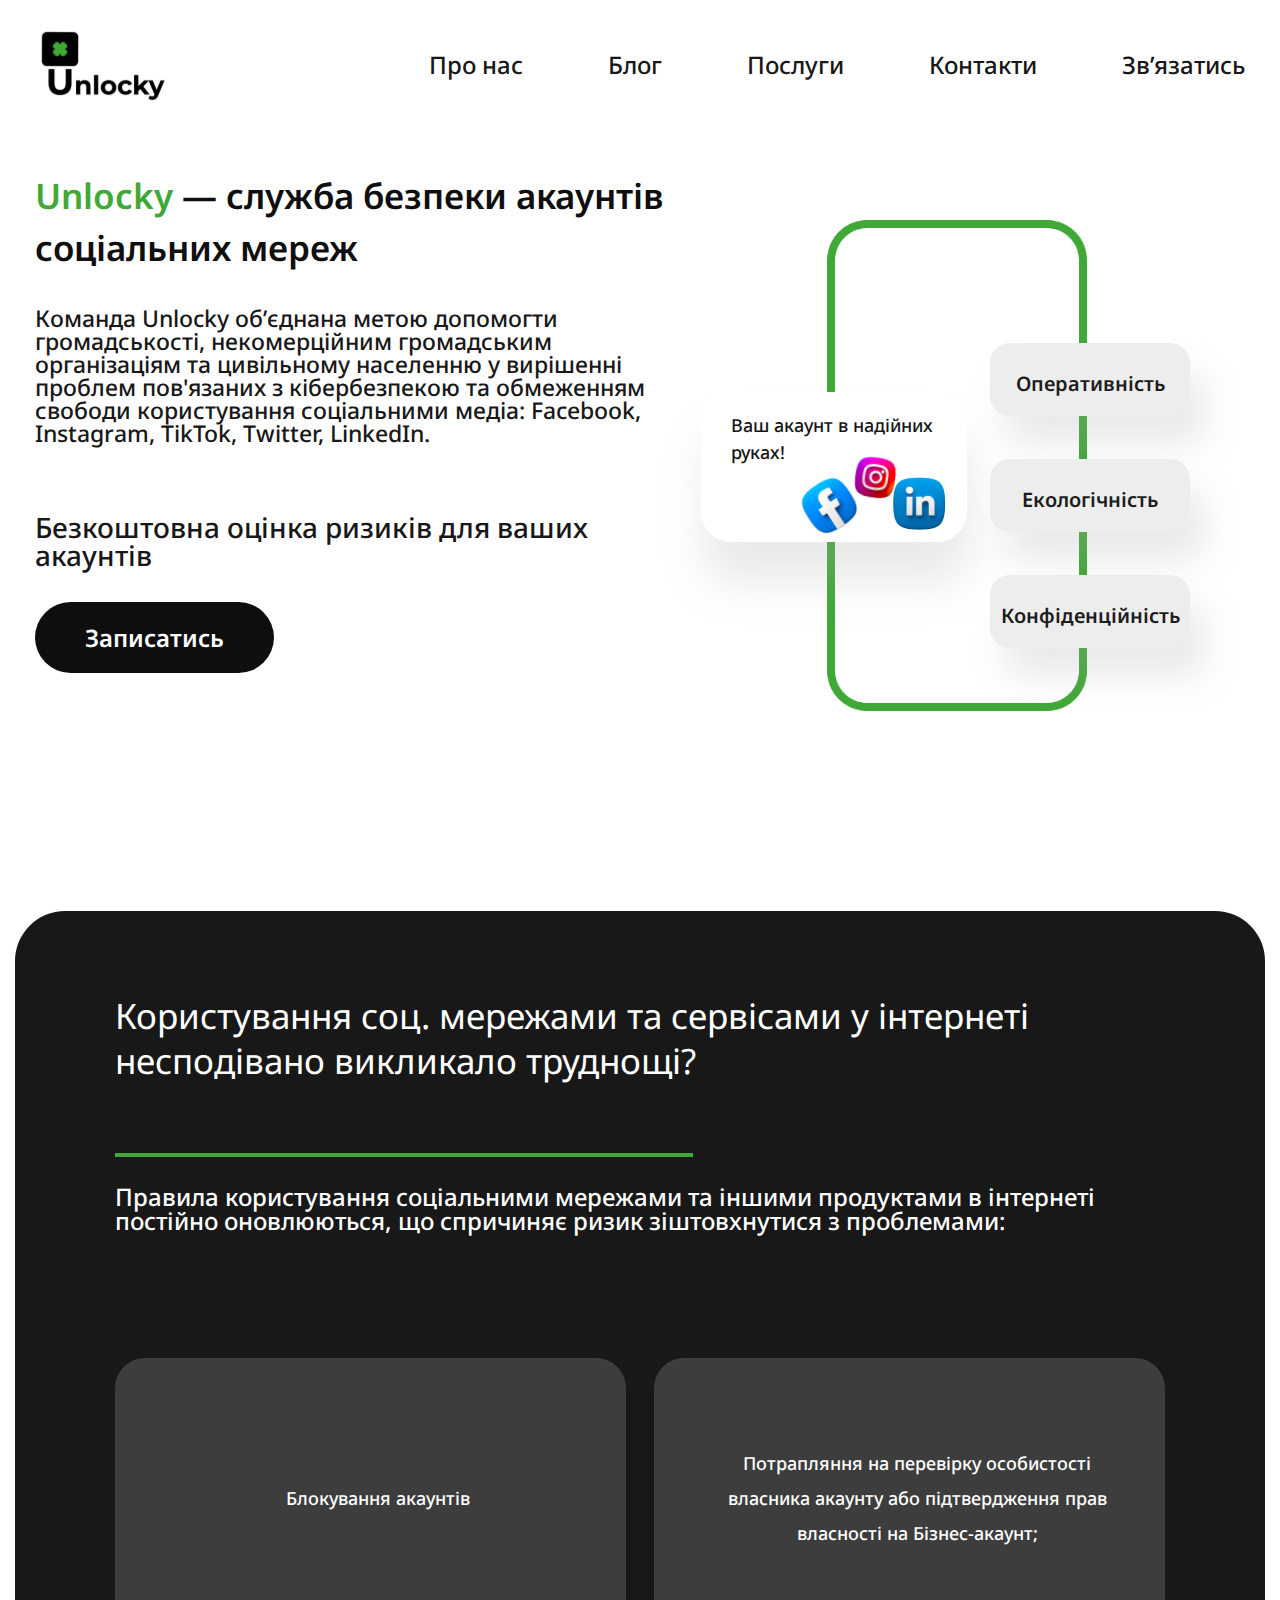
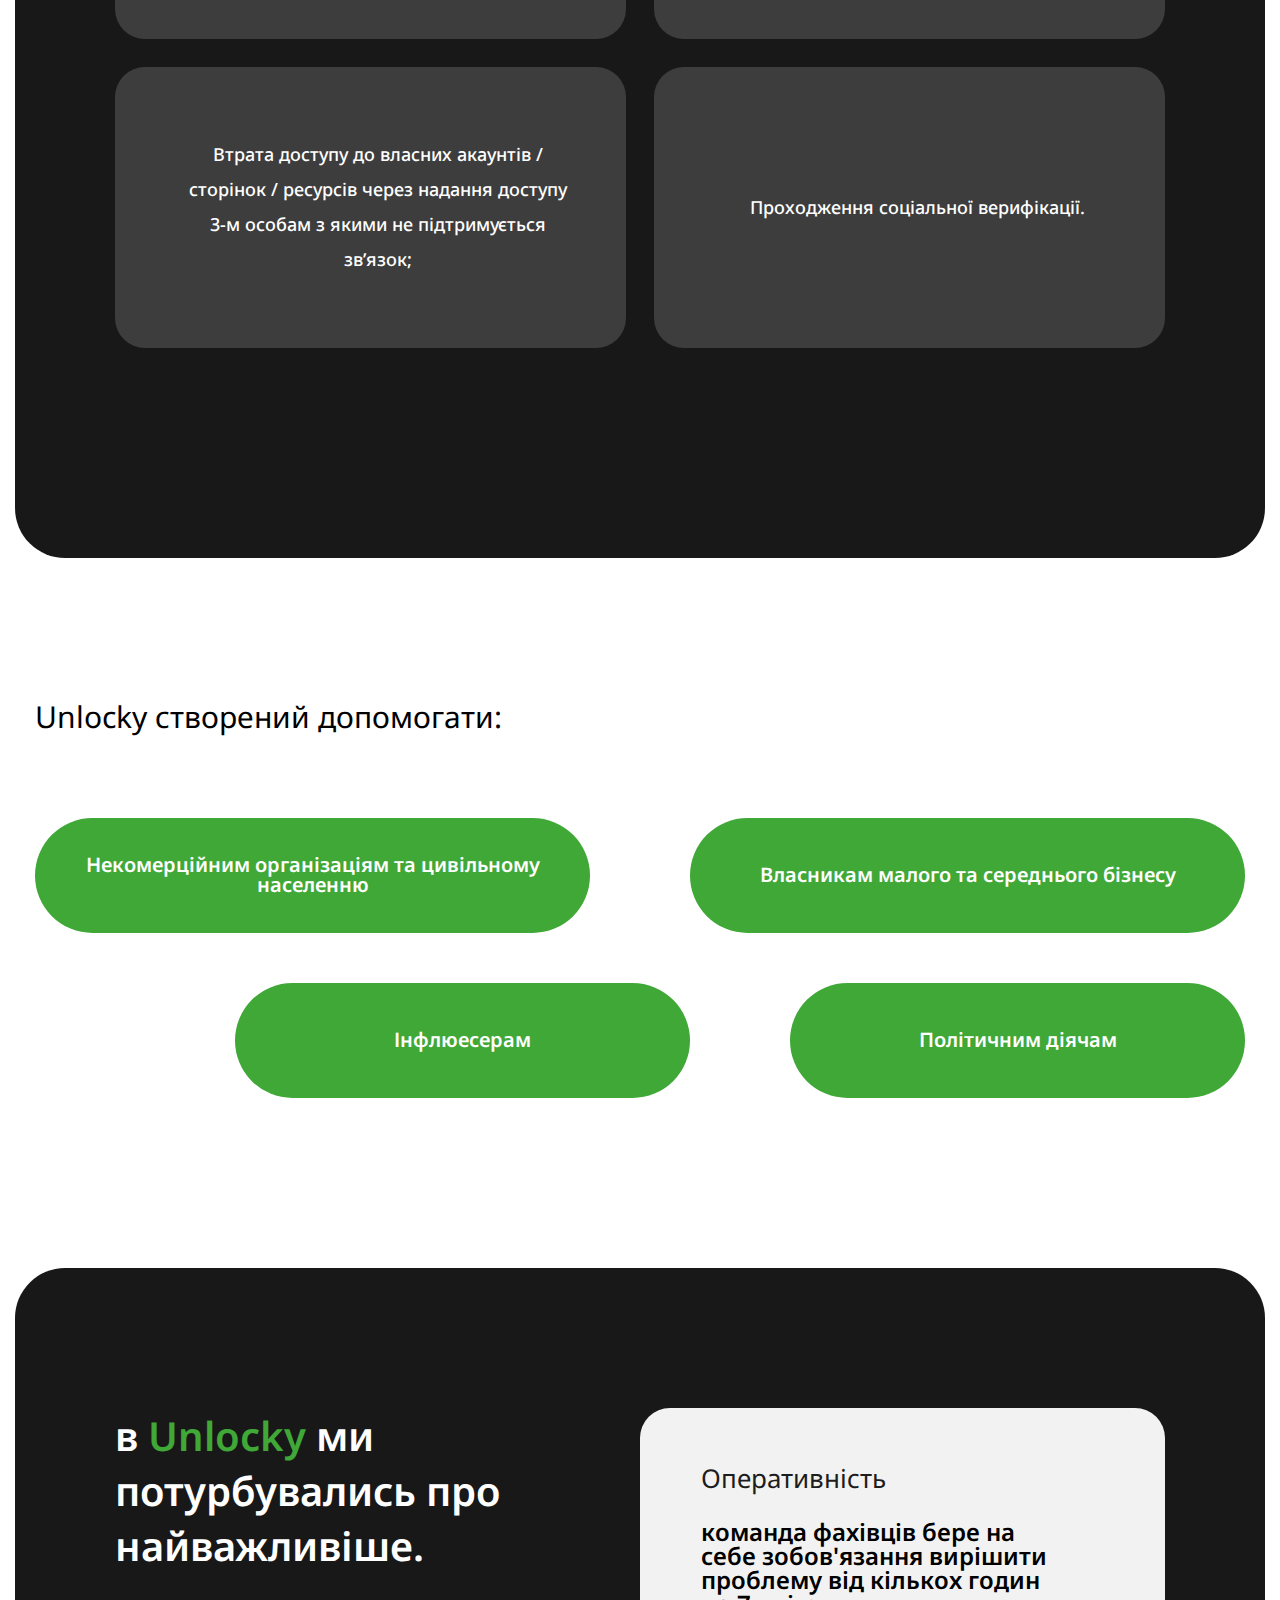
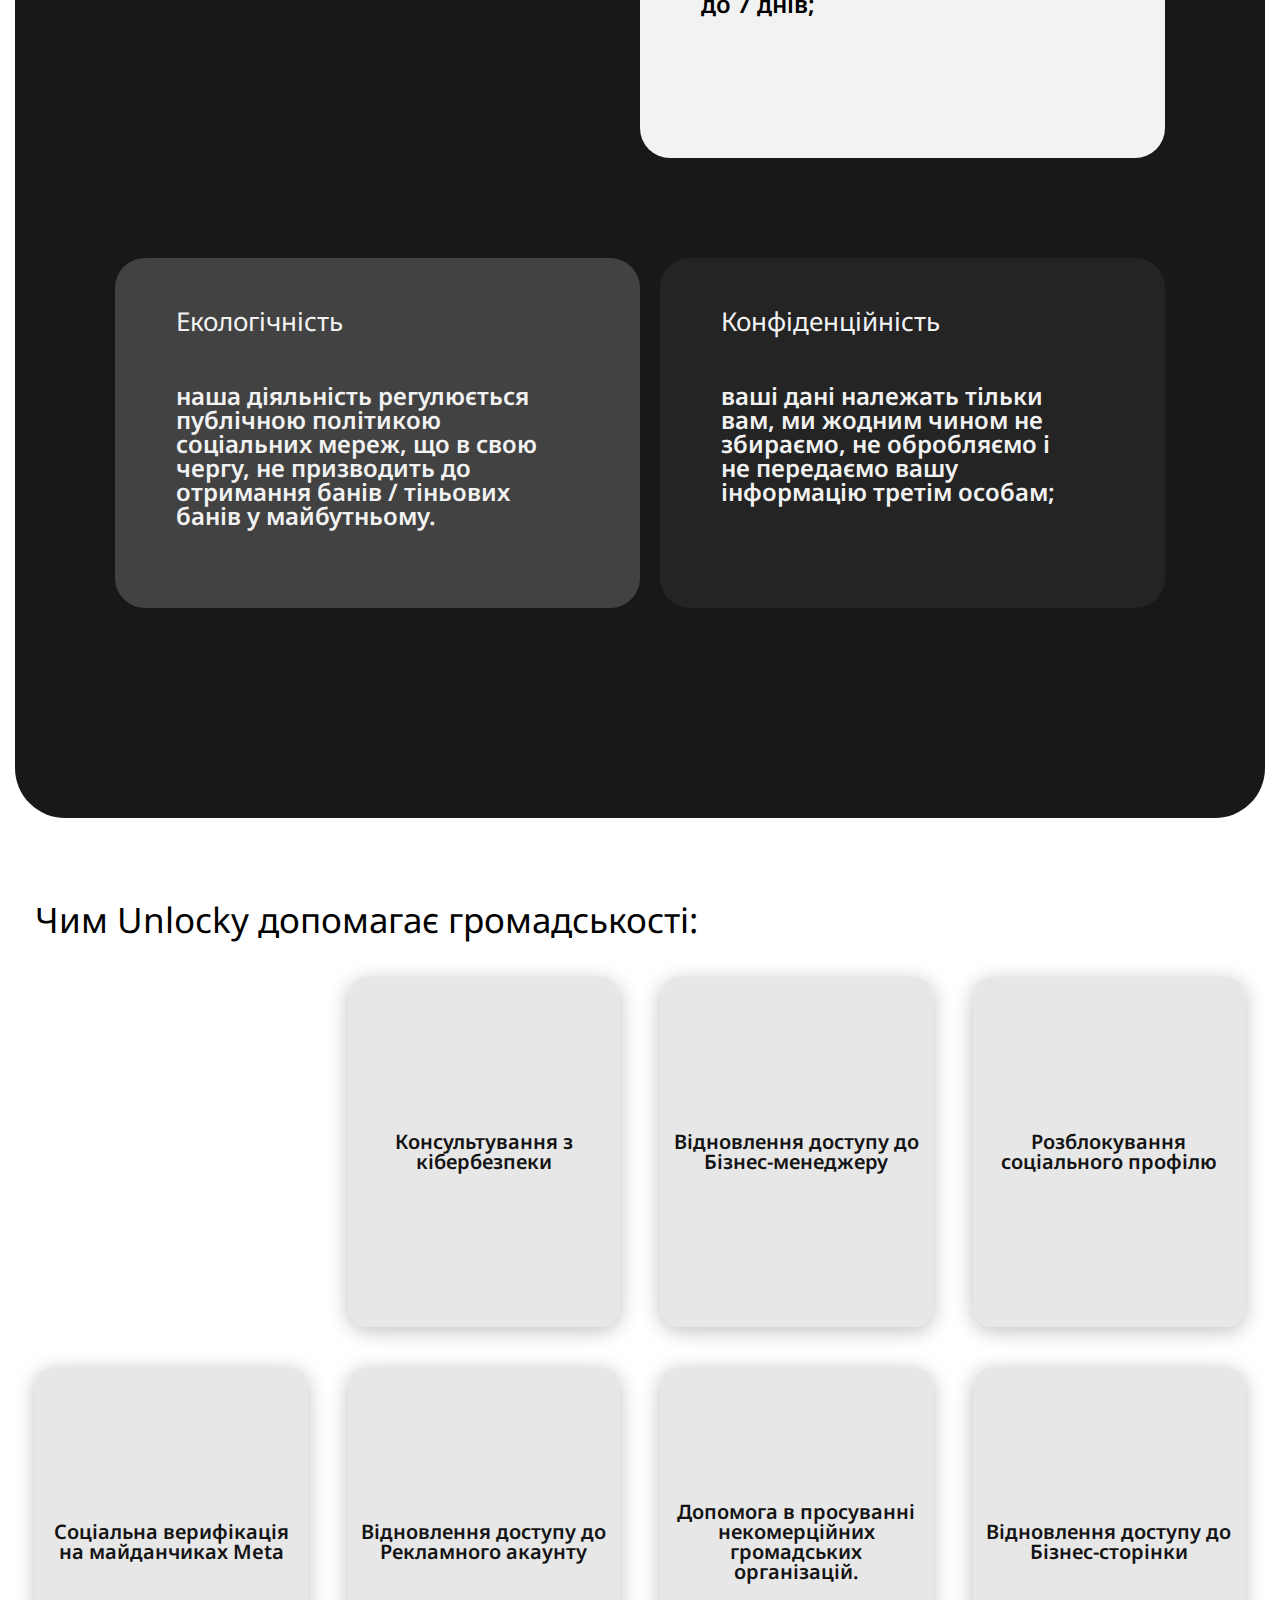
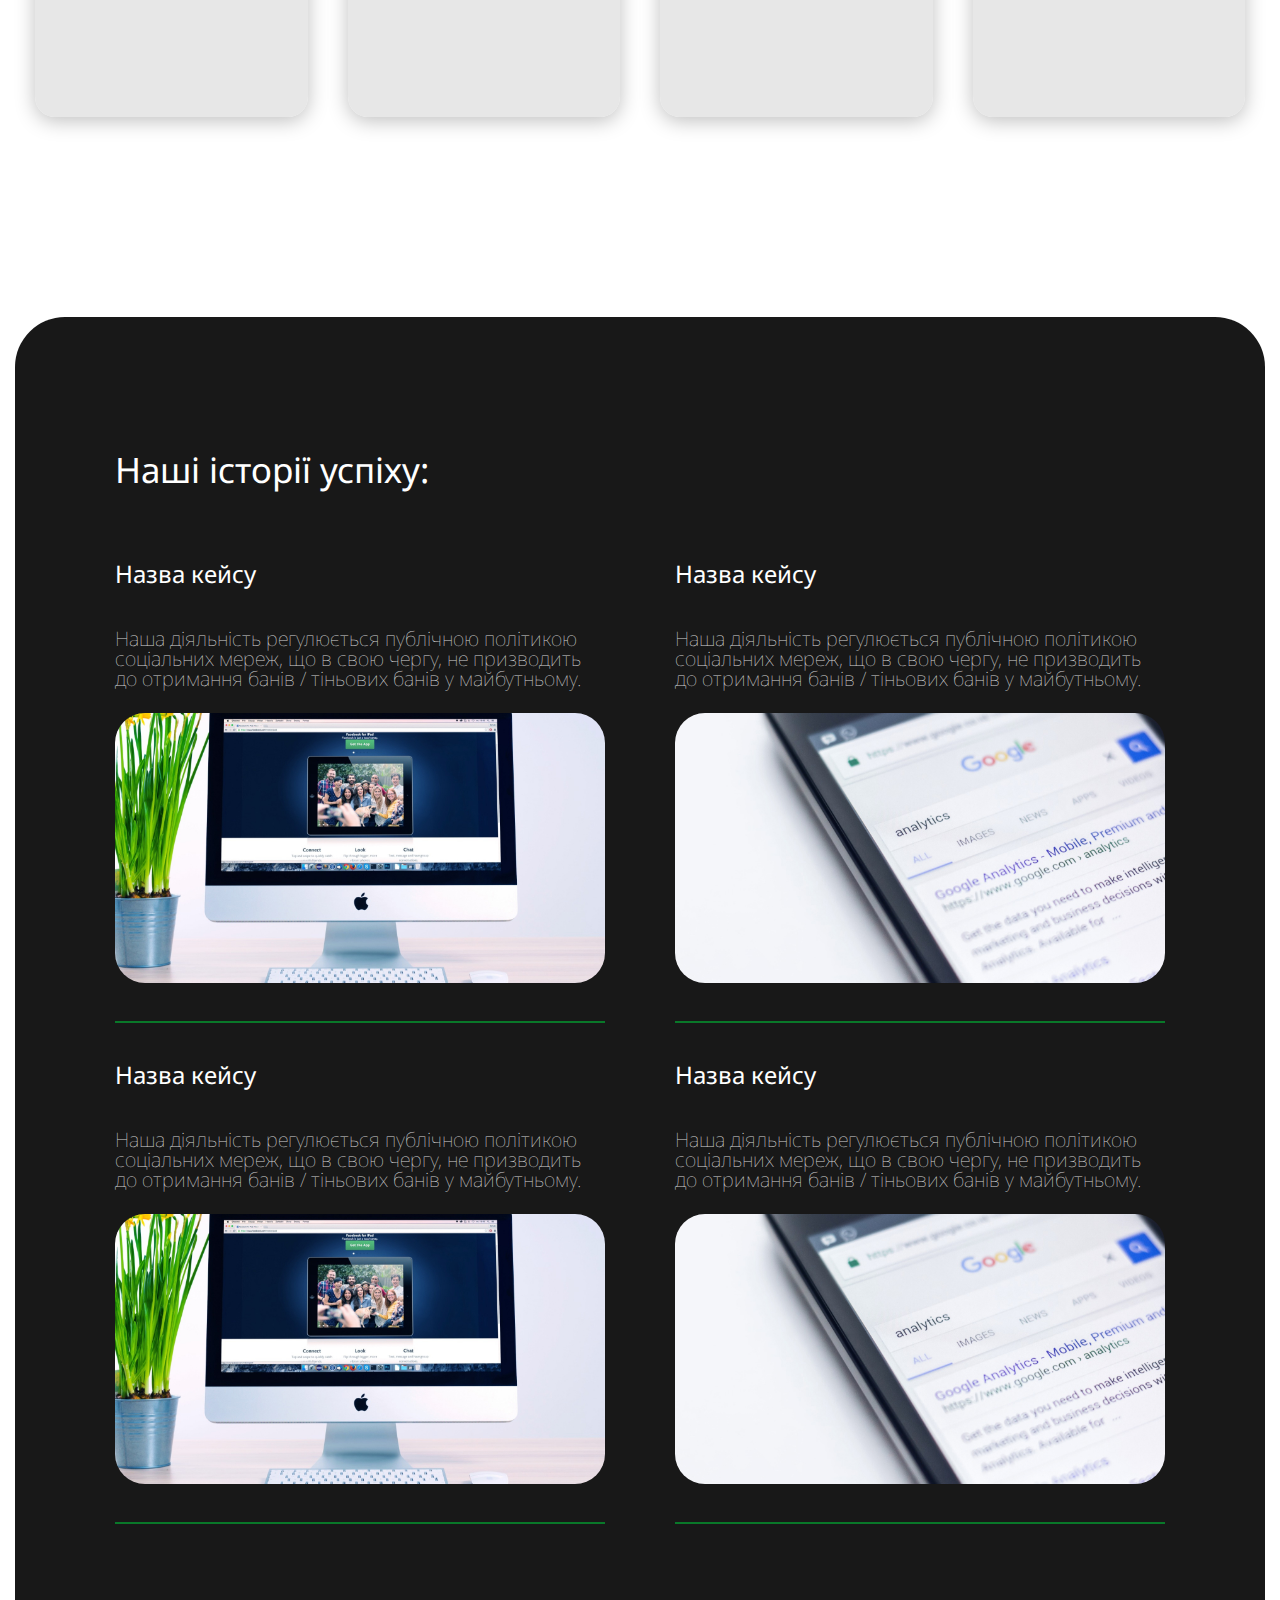
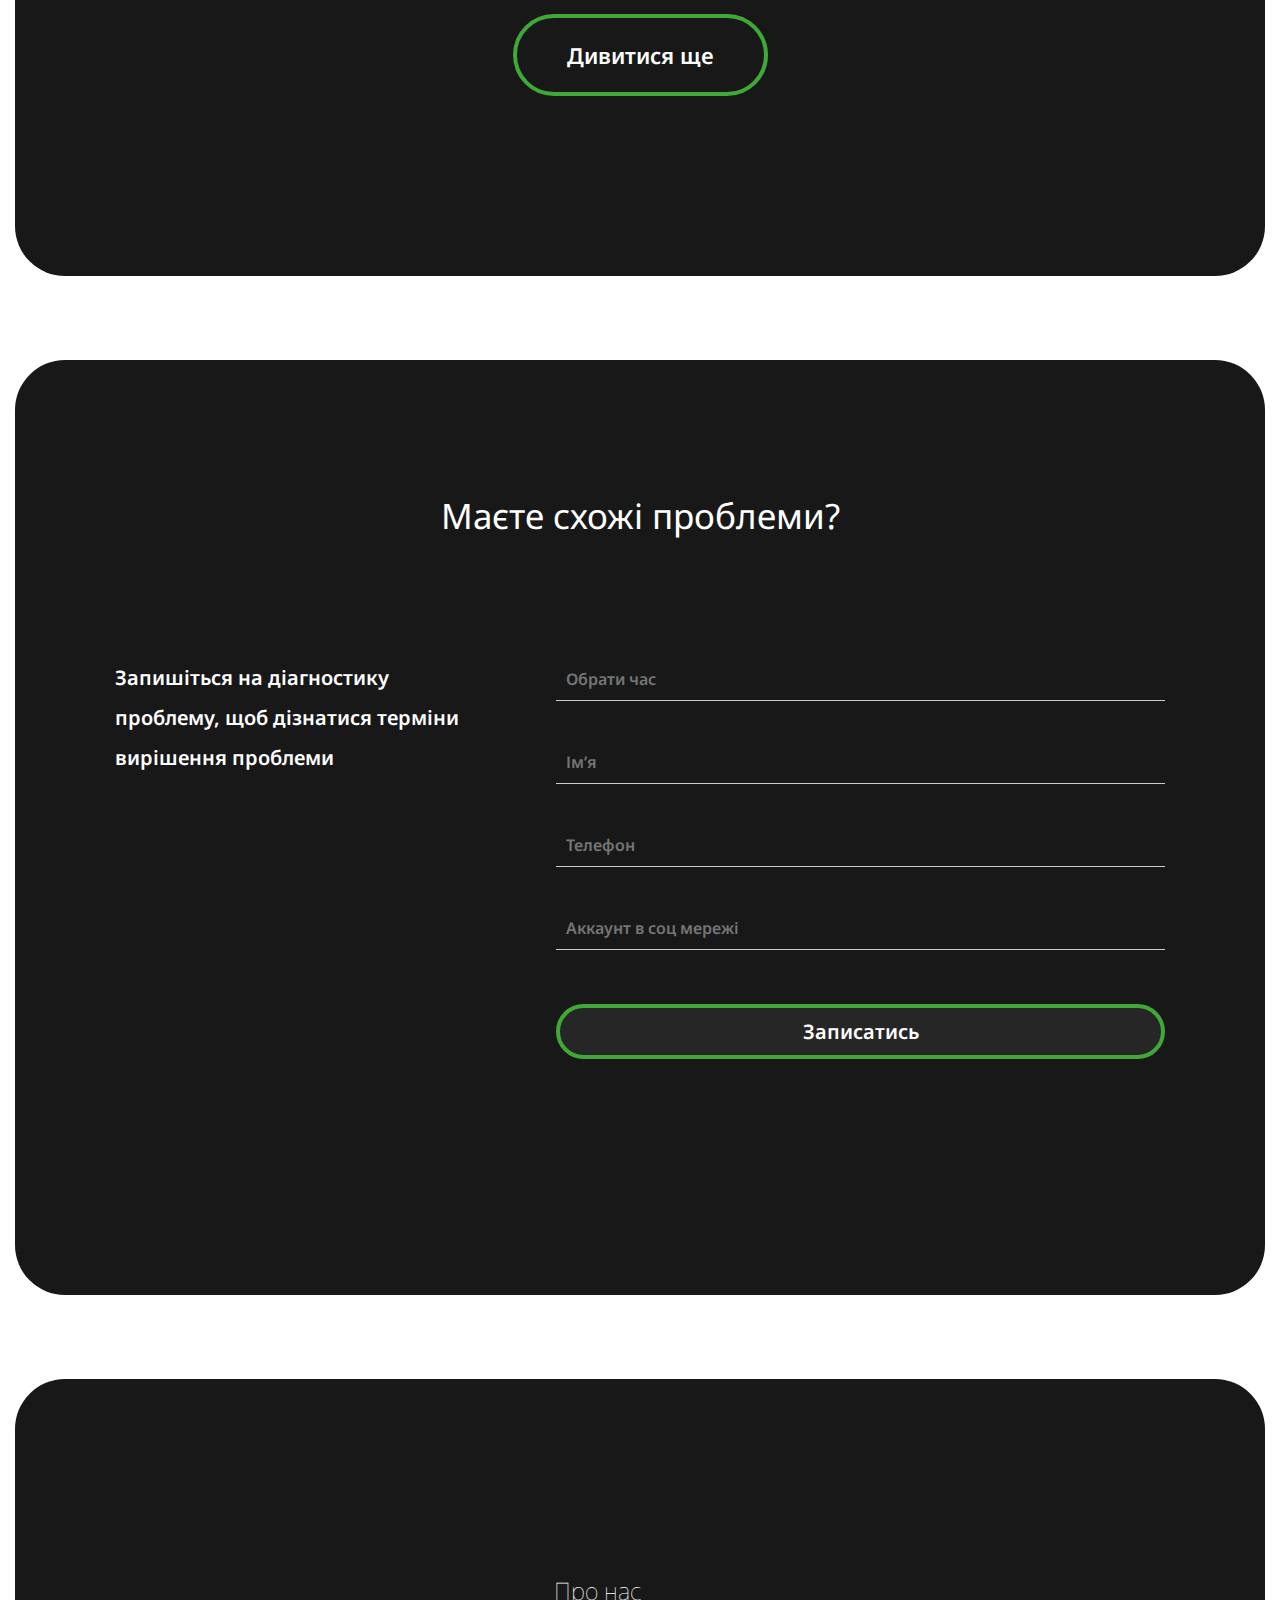
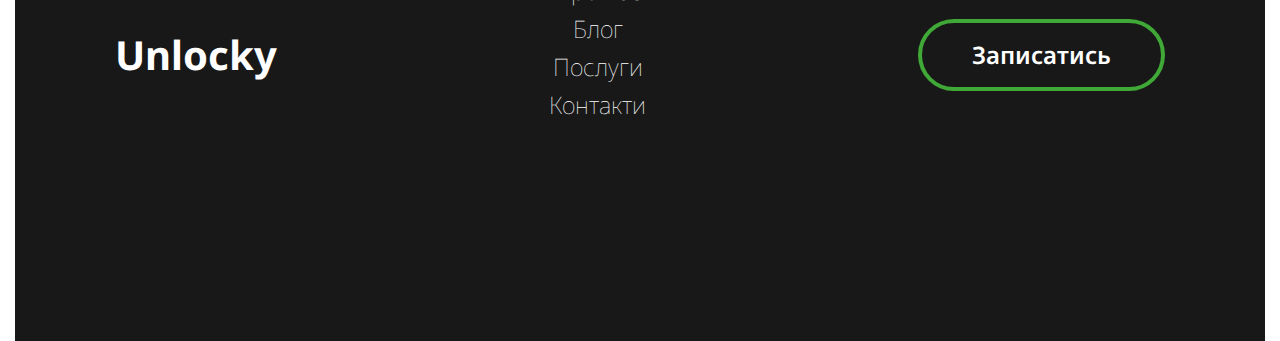
<file: index.html>
<!DOCTYPE html>
<html lang="en">
<head>
    <meta charset="UTF-8">
    <meta name="viewport" content="width=device-width, initial-scale=1.0">
    <title>Unlocky — служба безпеки акаунтів соціальних мереж</title>

    <!-- styles -->
    <link rel="stylesheet" href="styles/responsive.css">
    <link rel="stylesheet" href="styles/scss.css">
    <link rel="stylesheet" href="styles/adaptation.css">

    <!-- fonts -->
    <link rel="preconnect" href="https://fonts.googleapis.com">
    <link rel="preconnect" href="https://fonts.gstatic.com" crossorigin>
    <link href="https://fonts.googleapis.com/css2?family=Noto+Sans:wght@400;500;600;700&display=swap" rel="stylesheet">
</head>
<body>
    
    <header class="header">
        <div class="header_container">
            <nav class="nav">
                <a href=""><img src="images/logo.svg" alt=""></a>
                <ul class="nav-menu">
                    <li><a href="">Про нас</a</li>
                    <li><a href="">Блог</a</li>
                    <li><a href="">Послуги</a</li>
                    <li><a href="">Контакти</a</li>
                    <li><a href="">Зв’язатись</a></li>
                </ul>
            </nav>
        </div>
    </header>

    <main>
        <section class="hero">
            <div class="hero-section_container">

                <div class="hero-left">
                    <h1><span>Unlocky</span> — служба безпеки акаунтів соціальних мереж</h1>
                    <p>Команда Unlocky об’єднана метою допомогти громадськості, некомерційним громадським організаціям та цивільному населенню у вирішенні проблем пов'язаних з кібербезпекою та обмеженням свободи користування соціальними медіа: Facebook, Instagram, TikTok, Twitter, LinkedIn.</p>

                    <p class="hero-txt">Безкоштовна оцінка ризиків для ваших акаунтів</p>
                    <a href="#form-frame">Записатись</a>
                </div>

                <div class="hero-right">
                    <img src="images/hero-right-bg.png" alt="">
                    <div class="hero-right-block">
                        <p>Ваш акаунт в надійних<br> руках! </p>
                        <img class="facebook" src="images/Facebook 1.svg" alt="">
                        <img class="inst" src="images/Instagram 1.svg" alt="">
                        <img class="linkedIn" src="images/LinkedIn 1.svg" alt="">
                    </div>

                    <ul>
                        <li><p>Оперативність</p></li>
                        <li><p>Екологічність</p></li>
                        <li><p>Конфіденційність</p></li>
                    </ul>

                </div>

            </div>
        </section>


        <section class="rules">
            <div class="rules_container">
                <h2>Користування соц. мережами та сервісами у інтернеті несподівано викликало труднощі?</h2>
                <p class="rules-line">Правила користування соціальними мережами та іншими продуктами в інтернеті постійно оновлюються, що спричиняє ризик зіштовхнутися з проблемами:</p>

                <ul>
                    <li><p>Блокування акаунтів</p></li>
                    <li><p>Потрапляння на перевірку особистості власника акаунту або підтвердження прав власності на Бізнес-акаунт;</p></li>
                    <li><p>Втрата доступу до власних акаунтів / сторінок / ресурсів через надання доступу 3-м особам з якими не підтримується зв’язок;</p></li>
                    <li><p>Проходження соціальної верифікації.</p></li>
                </ul>
        
            </div>
        </section>


        <section class="our-help">
            <div class="our-help_container">
                <h2>Unlocky створений допомогати:</h2>
    
                <div class="our-help-up">
                    <p>Некомерційним організаціям та цивільному населенню</p>
                    <p>Власникам малого та середнього бізнесу</p>
                </div>
    
                <div class="our-help-down">
                    <p>Інфлюесерам</p>
                    <p>Політичним діячам</p>
                </div>
            </div>
        </section>


        <section class="our-virtues">
            <div class="our-virtues_container">

                <ul class="our-virtues-first">
                    <li class="our-virtues-first-headline">
                        <h2>в <span>Unlocky</span> ми потурбувались про найважливіше.</h2>
                    </li>

                    <li class="our-virtues-first-li">
                        <h2>Оперативність</h2><p>команда фахівців бере на себе зобов'язання вирішити проблему від кількох годин до 7 днів;</p>
                    </li>
                </ul>

                <ul class="our-virtues-second">
                    <li class="our-virtues-second-li">
                        <h2>Екологічність</h2><p>наша діяльність регулюється публічною політикою соціальних мереж, що в свою чергу, не призводить до отримання банів / тіньових банів у майбутньому.</p>
                    </li>

                    <li class="our-virtues-second-li">
                        <h2>Конфіденційність</h2><p>ваші дані належать тільки вам, ми жодним чином не збираємо, не обробляємо і не передаємо вашу інформацію третім особам;</p>
                    </li>
                </ul>
            </div>
        </section>

        <section class="our-work">
            <div class="our-work_container">
                <h2>Чим Unlocky допомагає громадськості:</h2>
                <ul>
                    <li class="our-work-none">

                    </li>

                    <li>
                        <p>Консультування з кібербезпеки</p>
                    </li>

                    <li>
                        <p>Відновлення доступу до Бізнес-менеджеру</p>
                    </li>

                    <li>
                        <p>Розблокування соціального профілю</p>
                    </li>
                </ul>

                <ul>
                    <li>
                        <p>Соціальна верифікація на майданчиках Meta</p>
                    </li>

                    <li>
                        <p>Відновлення доступу до Рекламного акаунту</p>
                    </li>

                    <li>
                        <p>Допомога в просуванні некомерційних громадських організацій.</p>
                    </li>

                    <li>
                        <p>Відновлення доступу до Бізнес-сторінки</p>
                    </li>
                </ul>
            </div>
        </section>

        <section class="our-success">
            <div class="our-success_container">
                <h2>Наші історії успіху:</h2>
                <ul>
                    <li>
                        <a class="link-li" href="">
                            <h3>Назва кейсу</h3>
                            <p>Наша діяльність регулюється публічною політикою соціальних мереж, що в свою чергу, не призводить до отримання банів / тіньових банів у майбутньому.</p>
                            <div class="idk-img">
                                <img src="images/idk-img1.jpg" alt="">
                            </div>
                        </a>
                    </li>

                    <li>
                        <a class="link-li" href="">
                            <h3>Назва кейсу</h3>
                            <p>Наша діяльність регулюється публічною політикою соціальних мереж, що в свою чергу, не призводить до отримання банів / тіньових банів у майбутньому.</p>
                            <div class="idk-img">
                                <img src="images/idk-img2.jpg" alt="">
                            </div>
                    </a>
                    </li>
                </ul>

                <ul>
                    <li>
                        <a class="link-li" href="">
                            <h3>Назва кейсу</h3>
                            <p>Наша діяльність регулюється публічною політикою соціальних мереж, що в свою чергу, не призводить до отримання банів / тіньових банів у майбутньому.</p>
                            <div class="idk-img">
                                <img src="images/idk-img1.jpg" alt="">
                            </div>
                        </a>
                    </li>

                    <li>
                        <a class="link-li" href="">
                            <h3>Назва кейсу</h3>
                            <p>Наша діяльність регулюється публічною політикою соціальних мереж, що в свою чергу, не призводить до отримання банів / тіньових банів у майбутньому.</p>
                            <div class="idk-img">
                                <img src="images/idk-img2.jpg" alt="">
                            </div>
                        </a>
                    </li>
                </ul>

                <div class="our-success-link">
                    <a href="">Дивитися ще</a>
                </div>
            </div>
        </section>




        <section class="galery-reviews">

        </section>


        <section class="form" id="form-frame">
            <div class="form_container">
                <h2>Маєте схожі проблеми?</h1>
                <div class="form-body">
                    <p>Запишіться на діагностику проблему, щоб дізнатися терміни вирішення проблеми</p>

                    <form id="myForm" action="#" method="POST">
                        <label for="time"></label>
                        <input type="text" id="time" name="time" placeholder="Обрати час" maxlength="40" pattern="^[A-Za-z\s]*$" required>
                        <br>
                
                        <label for="name"></label>
                        <input type="text" id="name" name="name" placeholder="Ім’я" maxlength="40" pattern="^[A-Za-z\s]*$" required>
                        <br>
                
                        <label for="phone"></label>
                        <input type="tel" id="phone" name="phone" placeholder="Телефон" pattern="^\+380[0-9]{9}$" required>
                        <br>
                
                        <label for="account"></label>
                        <input type="text" id="account" name="account" placeholder="Аккаунт в соц мережі" pattern="^[A-Za-z0-9\s]*$">
                        <br>
                
                        <a href="your_link.html"></a>
                        <br>
                        
                        <div class="form-btn">
                            <input type="submit" value="Записатись">
                        </div>
                    </form>
                </div>    
            </div>
        </section>

        <footer class="footer">
            <div class="footer_container">
                <a class="txt-link-footer" href="/index.html">Unlocky</a>
                <ul>
                    <li>
                        <a class="footer-list-item" href="">Про нас</a>                        
                    </li>
                    <li>
                        <a class="footer-list-item" href="">Блог</a>                        
                    </li>
                    <li>
                        <a class="footer-list-item" href="">Послуги</a>                        
                    </li>
                    <li>
                        <a class="footer-list-item" href="">Контакти</a>
                    </li>
                </ul>

                <a class="footer-btn" href="#form-frame">Записатись</a>
            </div>

        </footer>
    </main>

</body>
</html>
</file>
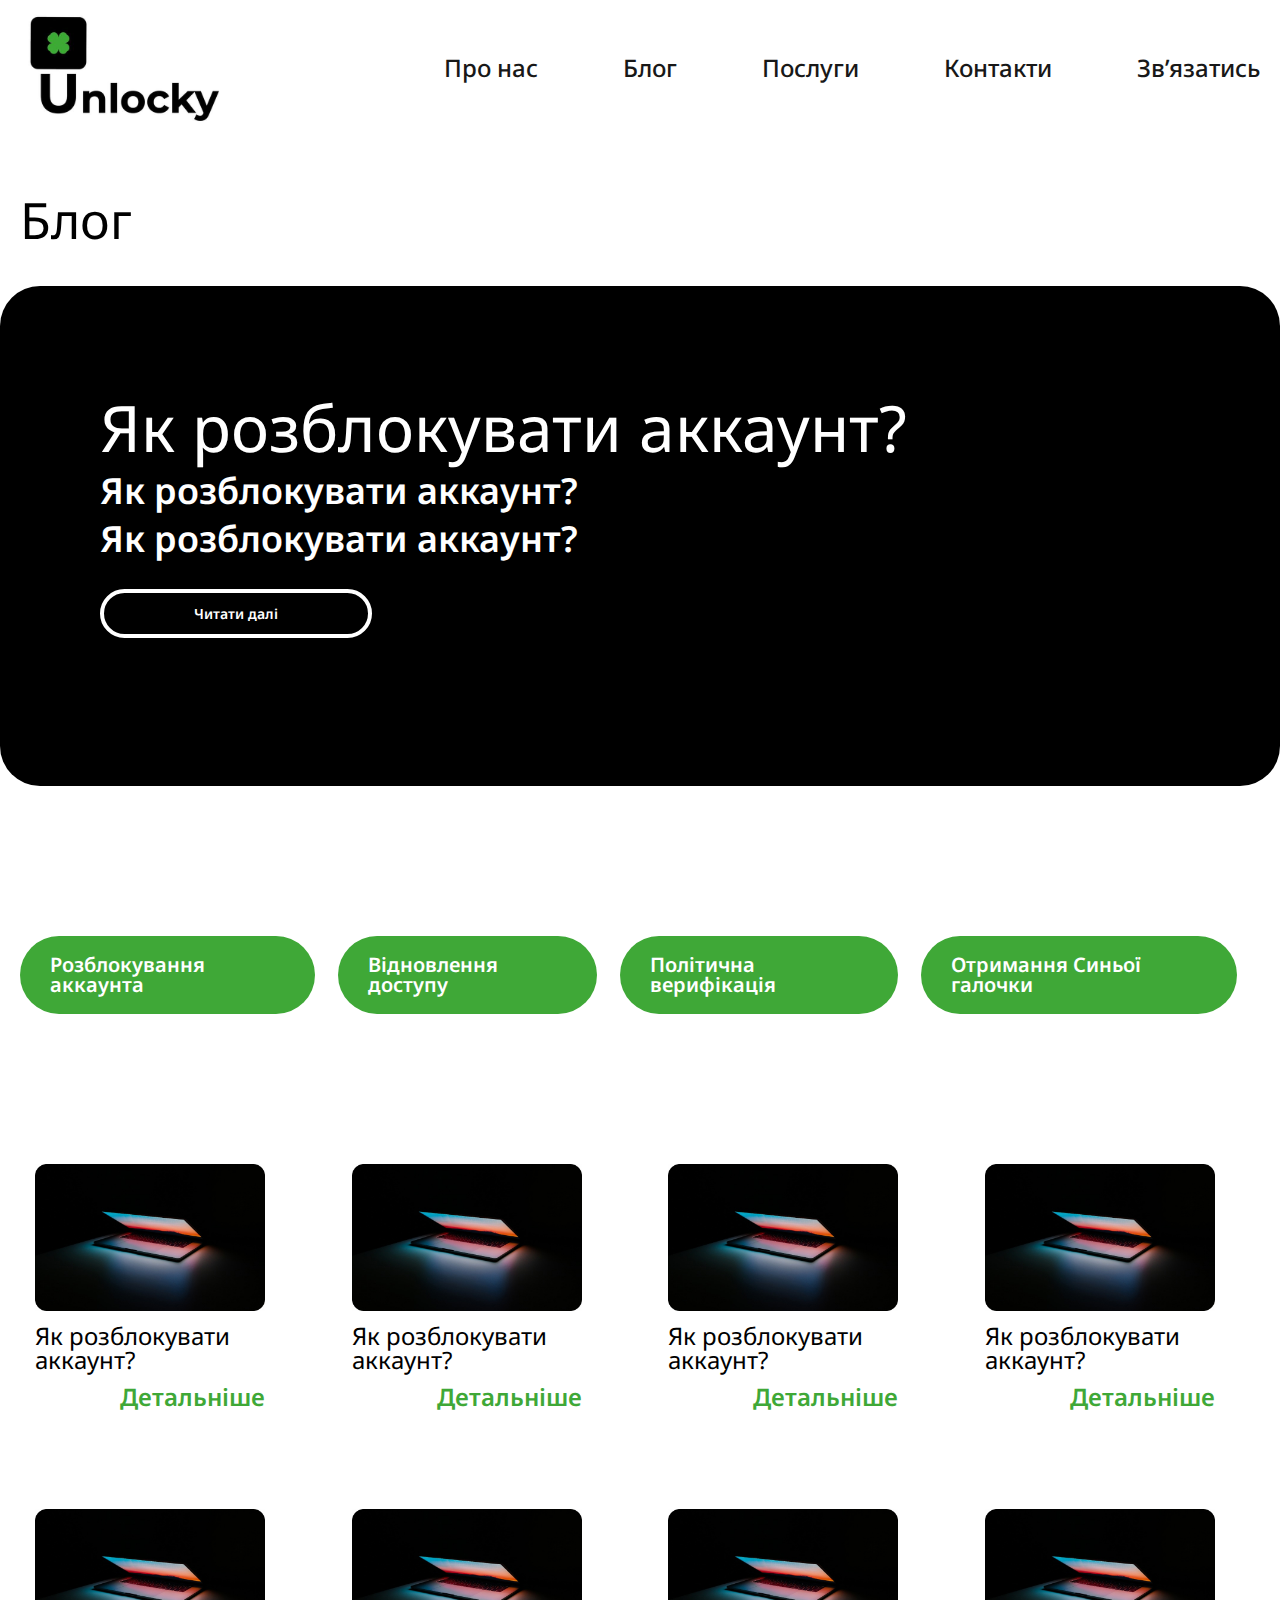
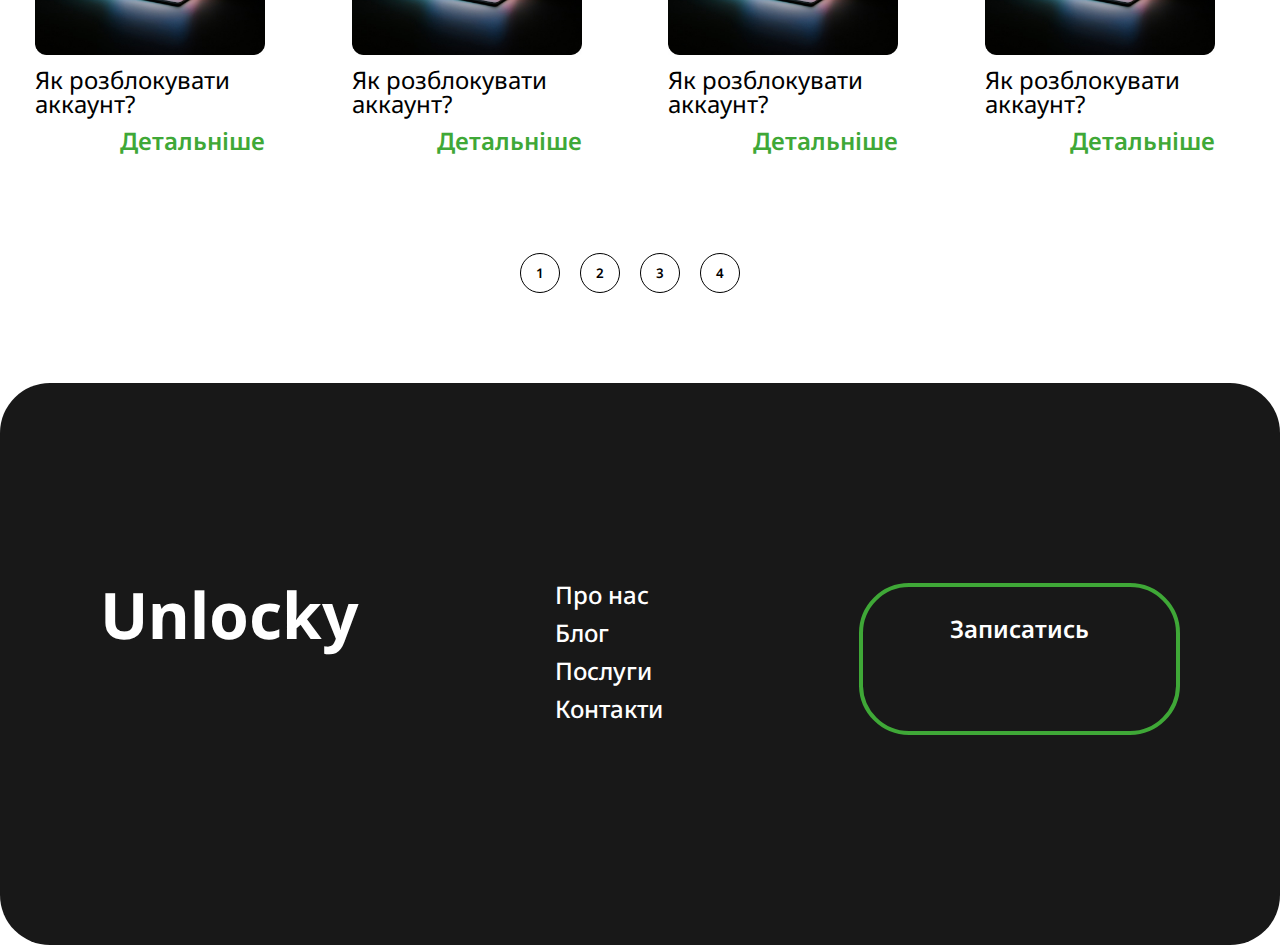
<file: blog/blog.html>
<!DOCTYPE html>
<html lang="en">
<head>
    <meta charset="UTF-8">
    <meta name="viewport" content="width=device-width, initial-scale=1.0">
    <title>Document</title>

    <link rel="stylesheet" href="/styles/responsive.css">
    <link rel="stylesheet" href="/blog/styles/style.css">

    <link rel="preconnect" href="https://fonts.googleapis.com">
    <link rel="preconnect" href="https://fonts.gstatic.com" crossorigin>
    <link href="https://fonts.googleapis.com/css2?family=Noto+Sans:wght@400;500;600;700&display=swap" rel="stylesheet">
</head>
<body>
    
    <header class="header">
        <div class="header_container">
            <nav class="nav">
                <a href=""><img src="/images/logo.svg" alt=""></a>
                <ul class="nav-menu">
                    <li><a href="">Про нас</a</li>
                    <li><a href="">Блог</a</li>
                    <li><a href="">Послуги</a</li>
                    <li><a href="">Контакти</a</li>
                    <li><a href="">Зв’язатись</a></li>
                </ul>
            </nav>
        </div>
    </header>

    <main>
        <div class="headline_container">
            <h1>Блог</h1>
        </div>

        <section class="hero-section">
            <div class="hero_container">

                <div class="hero-txt">
                    <h2>Як розблокувати аккаунт?</h2>

                    <p>Як розблокувати аккаунт?</p>
                    <p class="txt-p">Як розблокувати аккаунт?</p>

                    <a href="">Читати далі</a>
                </div>
            </div>
        </section>

        <section class="services">
            <div class="services_container">
                <p>Розблокування аккаунта</p>
                <p>Відновлення доступу</p>
                <p>Політична верифікація</p>
                <p>Отримання Синьої галочки</p>
            </div>
        </section>

        <section class="work-list">
            <div class="work-list_container">
                <ul class="first-list">
                    <li>
                        <img src="/blog/images/blog-item.jpg" alt="">
                        <h4>Як розблокувати аккаунт?</h4>
                        <div class="list-link">
                            <a href="#">Детальніше</a>
                        </div>
                    </li>

                    <li>
                        <img src="/blog/images/blog-item.jpg" alt="">
                        <h4>Як розблокувати аккаунт?</h4>
                        <div class="list-link">
                            <a href="#">Детальніше</a>
                        </div>
                    </li>

                    <li>
                        <img src="/blog/images/blog-item.jpg" alt="">
                        <h4>Як розблокувати аккаунт?</h4>
                        <div class="list-link">
                            <a href="#">Детальніше</a>
                        </div>
                    </li>

                    <li>
                        <img src="/blog/images/blog-item.jpg" alt="">
                        <h4>Як розблокувати аккаунт?</h4>
                        <div class="list-link">
                            <a href="#">Детальніше</a>
                        </div>
                    </li>
                </ul>

                <ul class="second-list">
                    <li>
                        <img src="/blog/images/blog-item.jpg" alt="">
                        <h4>Як розблокувати аккаунт?</h4>
                        <div class="list-link">
                            <a href="#">Детальніше</a>
                        </div>
                    </li>

                    <li>
                        <img src="/blog/images/blog-item.jpg" alt="">
                        <h4>Як розблокувати аккаунт?</h4>
                        <div class="list-link">
                            <a href="#">Детальніше</a>
                        </div>
                    </li>

                    <li>
                        <img src="/blog/images/blog-item.jpg" alt="">
                        <h4>Як розблокувати аккаунт?</h4>
                        <div class="list-link">
                            <a href="#">Детальніше</a>
                        </div>
                    </li>

                    <li>
                        <img src="/blog/images/blog-item.jpg" alt="">
                        <h4>Як розблокувати аккаунт?</h4>
                        <div class="list-link">
                            <a href="#">Детальніше</a>
                        </div>
                    </li>
                </ul>

                <div class="work-list-btns">
                    <button>
                        1
                    </button>

                    <button>
                        2
                    </button>

                    <button>
                        3
                    </button>

                    <button>
                        4
                    </button>

                </div>
            </div>

        </section>

    </main>

    <footer class="footer">
        <div class="footer_container">
            <h2>Unlocky</h2>
            <ul>
                <li>
                    <a href="">Про нас</a>                        
                </li>
                <li>
                    <a href="">Блог</a>                        
                </li>
                <li>
                    <a href="">Послуги</a>                        
                </li>
                <li>
                    <a href="">Контакти</a>
                </li>
            </ul>

            <a class="footer-btn" href="">Записатись</a>
        </div>

    </footer>
</body>
</html>
</file>
<file: styles/responsive.css>
html{
	box-sizing: border-box;
}
 *, *:after, *:before{
	box-sizing: inherit; 
}
/*Обнуление*/
*{
	padding: 0;
	margin: 0;
	border: 0;
}
*,*:before,*:after{
	-moz-box-sizing: border-box;
	-webkit-box-sizing: border-box;
	box-sizing: border-box;
}
:focus,:active{outline: none;}
a:focus,a:active{outline: none;}

nav,footer,header,aside{display: block;}

html,body{
	height: 100%;
	width: 100%;
	font-size: 100%;
	line-height: 1;
	font-size: 14px;
	-ms-text-size-adjust: 100%;
	-moz-text-size-adjust: 100%;
	-webkit-text-size-adjust: 100%;
}
input,button,textarea{font-family:inherit;}

input::-ms-clear{display: none;}
button{cursor: pointer;}
button::-moz-focus-inner {padding:0;border:0;}
a, a:visited{text-decoration: none;}
a:hover{text-decoration: none;}
ul li{list-style: none;}
img{vertical-align: top;}

h1,h2,h3,h4,h5,h6{font-size:inherit;font-weight: 400;}
/*--------------------*/
</file>
<file: styles/scss.css>
@charset "UTF-8";
[class*=_container] {
  max-width: 1400px;
  margin: 0 auto;
  padding: 0 20px;
}

* {
  font-family: "Noto Sans", sans-serif;
  font-weight: 600;
  scroll-behavior: smooth;
}

.header {
  margin-bottom: 60px;
  margin-top: 20px;
}
.header .header_container .nav {
  display: flex;
  align-items: center;
  justify-content: space-between;
}
.header .header_container .nav a img {
  height: 90px;
  width: 140px;
  transition: transform 0.2s;
}
.header .header_container .nav a:hover img {
  transform: scale(0.95); /* Уменьшаем размер при наведении */
}
.header .header_container .nav ul {
  gap: 85px;
  display: flex;
}
.header .header_container .nav ul li a {
  transition-duration: 0.2s;
  color: #181818;
  font-size: 24px;
  font-weight: 500;
}
.header .header_container .nav ul li a:hover {
  color: #00a811;
}

.hero {
  margin-bottom: 200px;
}
.hero .hero-section_container {
  justify-content: space-between;
  display: flex;
  height: 100%;
}
.hero .hero-section_container .hero-left {
  margin-right: 130px;
}
.hero .hero-section_container .hero-left h1 {
  color: #0F0F0F;
  font-size: 45px;
  font-weight: 600;
  line-height: 149.7%;
  max-width: 1000px;
  margin-bottom: 33px;
}
.hero .hero-section_container .hero-left h1 span {
  color: #3FA837;
}
.hero .hero-section_container .hero-left p {
  color: #181818;
  font-size: 28px;
  font-weight: 500;
  max-width: 701px;
  margin-bottom: 68px;
}
.hero .hero-section_container .hero-left .hero-txt {
  color: #181818;
  font-size: 32px;
  margin-bottom: 57px;
}
.hero .hero-section_container .hero-left a {
  color: #fff;
  font-size: 32px;
  padding: 19px 86px;
  border-radius: 50px;
  background: #0E0E0E;
  transition-duration: 0.3s;
}
.hero .hero-section_container .hero-left a:hover {
  background: #3FA837;
}
.hero .hero-section_container .hero-right {
  margin-top: 50px;
  position: relative;
}
.hero .hero-section_container .hero-right .hero-right-block {
  position: absolute;
  left: -126px;
  top: 35%;
  border-radius: 30px;
  background: #FFF;
  box-shadow: 3px 41px 41px 0px rgba(170, 170, 170, 0.25);
  height: 150px;
  width: 266px;
}
.hero .hero-section_container .hero-right .hero-right-block img {
  position: absolute;
}
.hero .hero-section_container .hero-right .hero-right-block .facebook {
  right: 35%;
  top: 45%;
}
.hero .hero-section_container .hero-right .hero-right-block .inst {
  right: 23%;
  top: 36%;
}
.hero .hero-section_container .hero-right .hero-right-block .linkedIn {
  right: 5%;
  top: 50%;
}
.hero .hero-section_container .hero-right .hero-right-block p {
  margin: 20px 0 0 30px;
  color: #161616;
  font-size: 18px;
  font-weight: 500;
  line-height: 149.7%;
}
.hero .hero-section_container .hero-right ul {
  position: absolute;
  right: -127px;
  top: 25%;
  gap: 43px;
  display: flex;
  flex-direction: column;
  width: 266px;
}
.hero .hero-section_container .hero-right ul li {
  height: 73px;
  border-radius: 20px;
  background: #EDEDED;
  box-shadow: 15px 29px 34px 0px rgba(170, 170, 170, 0.25);
  text-align: center;
}
.hero .hero-section_container .hero-right ul li p {
  margin: 0px 50px;
  padding-top: 31px;
  color: #1D1D1D;
  font-size: 20px;
  font-weight: 600;
}

.rules {
  margin-bottom: 144px;
}
.rules .rules_container {
  padding: 0 100px 210px 100px;
  border-radius: 50px;
  background: #181818;
}
.rules .rules_container h2 {
  max-width: 950px;
  color: white;
  font-size: 48px;
  line-height: 55px;
  margin-bottom: 102px;
  padding-top: 82px;
}
.rules .rules_container .rules-line {
  color: #fff;
  font-size: 32px;
  font-weight: 500;
  margin-bottom: 125px;
  max-width: 1555px;
  position: relative;
}
.rules .rules_container .rules-line::before {
  content: "";
  position: absolute;
  transform: translateY(-50%);
  width: 55%;
  height: 4px;
  top: 3px;
  background-color: #3FA837;
  top: -29.5px;
}
.rules .rules_container ul {
  display: flex;
  gap: 2em;
  text-align: center;
}
.rules .rules_container ul li {
  width: 50%;
  border-radius: 30px;
  background: #3D3D3D;
  height: 281px;
  position: relative;
  align-items: center;
  display: flex;
  flex-direction: column;
  justify-content: center;
}
.rules .rules_container ul li P {
  position: absolute;
  color: #FFF;
  text-align: center;
  font-size: 18px;
  font-weight: 500;
  padding: 0 1em 0 1em;
  line-height: 35px;
}

.our-help {
  margin-bottom: 170px;
}
.our-help .our-help_container {
  display: flex;
  flex-direction: column;
}
.our-help .our-help_container h2 {
  max-width: 638px;
  color: #000;
  font-size: 50px;
  margin-bottom: 86px;
}
.our-help .our-help_container p {
  width: 582px;
  height: 115px;
  max-height: 115px;
  border-radius: 100px;
  background: #3fa837;
  color: #fff;
  text-align: center;
  font-size: 22px;
  padding: 20px 0;
  display: flex;
  justify-content: center;
  align-items: center;
}
.our-help .our-help_container .our-help-up {
  display: flex;
  gap: 100px;
  margin-bottom: 50px;
}
.our-help .our-help_container .our-help-down {
  gap: 100px;
  display: flex;
  justify-content: end;
  margin-left: 200px;
}

.our-virtues {
  margin-bottom: 84px;
}
.our-virtues .our-virtues_container {
  padding: 0 100px 210px 100px;
  border-radius: 50px;
  background: #181818;
}
.our-virtues .our-virtues_container li {
  max-width: 50%;
  height: 350px;
}
.our-virtues .our-virtues_container .our-virtues-first {
  display: flex;
  gap: 20px;
  padding-top: 140px;
  margin-bottom: 100px;
  justify-content: center;
}
.our-virtues .our-virtues_container .our-virtues-first li:first-child h2 {
  color: #FFF;
  font-family: Noto Sans;
  font-size: 55px;
  font-style: normal;
  font-weight: 600;
  line-height: normal;
}
.our-virtues .our-virtues_container .our-virtues-first li:first-child h2 span {
  color: #3FA837;
}
.our-virtues .our-virtues_container .our-virtues-first .our-virtues-first-li {
  border-radius: 30px;
  background: #F2F2F2;
}
.our-virtues .our-virtues_container .our-virtues-first .our-virtues-first-li h2, .our-virtues .our-virtues_container .our-virtues-first .our-virtues-first-li p {
  margin-left: 61px;
}
.our-virtues .our-virtues_container .our-virtues-first .our-virtues-first-li h2 {
  color: #1D1D1D;
  font-size: 50px;
  margin-bottom: 29px;
  margin-top: 57px;
}
.our-virtues .our-virtues_container .our-virtues-first .our-virtues-first-li p {
  color: #000;
  font-size: 24px;
  width: 70%;
}
.our-virtues .our-virtues_container .our-virtues-second {
  display: flex;
  justify-content: center;
  gap: 20px;
}
.our-virtues .our-virtues_container .our-virtues-second h2, .our-virtues .our-virtues_container .our-virtues-second p {
  margin-left: 61px;
  color: #F2F2F2;
  margin-top: 50px;
}
.our-virtues .our-virtues_container .our-virtues-second h2 {
  font-size: 50px;
  margin-bottom: 24px;
}
.our-virtues .our-virtues_container .our-virtues-second p {
  font-size: 24px;
  width: 70%;
}
.our-virtues .our-virtues_container .our-virtues-second li:first-child {
  border-radius: 30px;
  background: #424242;
}
.our-virtues .our-virtues_container .our-virtues-second .our-virtues-second-li {
  border-radius: 30px;
  background: #242424;
}

.our-work {
  margin-bottom: 200px;
}
.our-work .our-work_container h2 {
  max-width: 925px;
  font-size: 60px;
  color: #000000;
}
.our-work .our-work_container ul {
  display: flex;
  justify-content: space-between;
  gap: 0 40px;
  margin-top: 40px;
}
.our-work .our-work_container ul li {
  width: 25%;
  height: 350px;
  border-radius: 20px;
  background: rgba(223, 223, 223, 0.75);
  box-shadow: 0px 4px 20px 0px rgba(0, 0, 0, 0.25);
  display: flex;
  align-items: center;
  justify-content: center;
}
.our-work .our-work_container ul li p {
  font-size: 25px;
  color: #131313;
  text-align: center;
  padding: 0 10px;
}
.our-work .our-work_container ul .our-work-none {
  background-color: #fff;
  box-shadow: none;
}

.our-success {
  margin-bottom: 84px;
}
.our-success .our-success_container {
  border-radius: 50px;
  background: #181818;
  padding: 0 100px 210px 100px;
}
.our-success .our-success_container h2 {
  font-size: 50px;
  color: #fff;
  padding: 135px 0 75px 0;
}
.our-success .our-success_container ul {
  display: flex;
  justify-content: space-between;
  gap: 5em;
  margin-bottom: 80px;
}
.our-success .our-success_container ul li {
  max-width: 600px;
}
.our-success .our-success_container ul li .link-li:hover {
  opacity: 0.8;
}
.our-success .our-success_container ul li a h3 {
  margin-bottom: 43px;
  font-size: 36px;
  color: #fff;
}
.our-success .our-success_container ul li a p {
  margin-bottom: 24px;
  font-size: 24px;
  font-weight: 100;
  max-width: 550px;
  color: #d2d2d2;
}
.our-success .our-success_container ul li a .idk-img {
  align-items: center;
  position: relative;
}
.our-success .our-success_container ul li a .idk-img img {
  max-width: 100%;
  height: auto;
  border-radius: 30px;
}
.our-success .our-success_container ul li a .idk-img::after {
  content: "";
  position: absolute;
  width: 100%;
  height: 2px;
  background-color: #097829;
  bottom: -40px;
  left: 0;
}
.our-success .our-success_container .our-success-link {
  margin-top: 160px;
  text-align: center;
}
.our-success .our-success_container .our-success-link a {
  border-radius: 50px;
  border: 4px solid #3FA837;
  padding: 22px 86px;
  font-size: 28px;
  color: #fff;
  transition-duration: 0.3s;
}
.our-success .our-success_container .our-success-link a:hover {
  background-color: #3FA837;
}

.form {
  margin-bottom: 84px;
}
.form .form_container {
  border-radius: 50px;
  background: #181818;
  padding: 0 100px 210px 100px;
}
.form .form_container h2 {
  text-align: center;
  font-size: 64px;
  color: #FFFFFF;
  padding: 138px 0 125px 0;
}
.form .form_container .form-body {
  display: flex;
  justify-content: space-between;
}
.form .form_container .form-body p {
  font-size: 32px;
  color: #FFFFFF;
  line-height: 40px;
  max-width: 614px;
}
.form .form_container .form-body form {
  width: 50%;
}
.form .form_container .form-body form input[type=text],
.form .form_container .form-body form input[type=tel],
.form .form_container .form-body form textarea {
  width: 100%;
  padding: 10px;
  margin-bottom: 10px;
  border: none;
  border-bottom: 1px solid #ccc;
  outline: none;
  background: transparent;
  color: #FFF;
  font-size: 20px;
  margin-bottom: 80px;
}
.form .form_container .form-body form .form-btn {
  text-align: center;
  height: 81px;
}
.form .form_container .form-body form .form-btn input[type=submit] {
  width: 100%;
  padding: 10px;
  background-color: #262626;
  color: #fff;
  border: none;
  cursor: pointer;
  border: 4px solid #3FA837; /* Бордер зверху */
  border-radius: 50px;
  transition-duration: 0.2s;
  font-size: 28px;
}
.form .form_container .form-body form .form-btn input[type=submit]:hover {
  background-color: #3FA837;
}

.footer .footer_container {
  border-radius: 50px 50px 0px 0px;
  background: #181818;
  font-weight: 0;
  padding: 200px 100px 210px 100px;
  align-items: center;
  display: flex;
  justify-content: space-between;
}
.footer .footer_container .txt-link-footer {
  font-size: 40px;
  font-weight: 700;
  color: #fff;
  transition-duration: 0.3s;
}
.footer .footer_container .txt-link-footer:hover {
  color: #00a930;
}
.footer .footer_container ul {
  text-align: center;
}
.footer .footer_container ul li {
  margin-bottom: 14px;
}
.footer .footer_container ul li .footer-list-item {
  transition-duration: 0.3s;
  font-size: 24px;
  font-weight: 100;
  color: #fff;
}
.footer .footer_container ul li .footer-list-item:hover {
  color: #717171;
}
.footer .footer_container .footer-btn {
  padding: 20px 50px;
  color: #fff;
  font-size: 24px;
  text-align: center;
  border-radius: 50px;
  border: 4px solid #3FA837;
  transition-duration: 0.3s;
}
.footer .footer_container .footer-btn:hover {
  background-color: #3FA837;
}/*# sourceMappingURL=scss.css.map */
</file>
<file: styles/adaptation.css>
@media (max-width: 1418px) {
  .hero .hero-section_container .hero-right {
    margin-right: 0;
    width: 50%;
  }
  .hero .hero-section_container .hero-right ul {
    right: 81px;
  }
  .hero .hero-section_container .hero-right ul li p {
    margin: 0 0px;
  }
}
@media (max-width: 1376px) {
  [class*=_container] {
    max-width: 1250px;
  }
  main .hero .hero-section_container .hero-right {
    width: 50%;
  }
  main .hero .hero-section_container .hero-right img {
    max-width: 260px;
  }
  main .hero .hero-section_container .hero-right ul {
    right: -11px;
  }
  main .hero .hero-section_container .hero-right ul li {
    max-width: 200px;
  }
  main .hero .hero-section_container .hero-right ul li p {
    margin: 0 0px;
  }
  main .hero .hero-section_container .hero-left h1 {
    font-size: 35px;
  }
  main .hero .hero-section_container .hero-left p {
    font-size: 23px;
  }
  main .hero .hero-section_container .hero-left .hero-txt {
    font-size: 28px;
  }
  main .hero .hero-section_container .hero-left a {
    padding: 19px 50px;
    font-size: 24px;
  }
  main .rules .rules_container h2 {
    font-size: 35px;
    line-height: 45px;
  }
  main .rules .rules_container .rules-line {
    font-size: 24px;
  }
  main .rules .rules_container ul {
    display: grid;
    grid-template-columns: repeat(2, 2fr);
    justify-content: center;
  }
  main .rules .rules_container ul li {
    padding-left: 50px;
    width: 100%;
  }
  main .rules .rules_container ul li p {
    margin-right: 35px;
  }
  main .our-help .our-help_container h2 {
    font-size: 30px;
  }
  main .our-help .our-help_container p {
    font-size: 20px;
  }
  main .our-virtues .our-virtues_container .our-virtues-first .our-virtues-first-headline h2 {
    font-size: 40px;
  }
  main .our-virtues .our-virtues_container .our-virtues-first .our-virtues-first-li h2 {
    font-size: 26px;
  }
  main .our-virtues .our-virtues_container .our-virtues-first .our-virtues-first-li h2 p {
    font-size: 20px;
  }
  main .our-virtues .our-virtues_container .our-virtues-second .our-virtues-second-li h2 {
    font-size: 26px;
  }
  main .our-virtues .our-virtues_container .our-virtues-second .our-virtues-second-li h2 p {
    font-size: 20px;
  }
  main .our-work .our-work_container h2 {
    font-size: 35px;
  }
  main .our-work .our-work_container ul li p {
    font-size: 20px;
  }
  main .our-success .our-success_container h2 {
    font-size: 35px;
  }
  main .our-success .our-success_container ul li h3 {
    font-size: 24px;
  }
  main .our-success .our-success_container ul li p {
    font-size: 20px;
  }
  main .our-success .our-success_container .our-success-link a {
    font-size: 22px;
    padding: 22px 50px;
  }
  main .form .form_container h2 {
    font-size: 35px;
  }
  main .form .form_container .form-body p {
    width: 35%;
    font-size: 20px;
  }
  main .form .form_container .form-body form {
    width: 58%;
  }
  main .form .form_container .form-body form input[type=text],
  main .form .form_container .form-body form input[type=tel],
  main .form .form_container .form-body form textarea {
    margin-bottom: 40px;
    font-size: 16px;
  }
  main .form .form_container .form-body form .form-btn input[type=submit] {
    font-size: 20px;
  }
}
@media (max-width: 1260px) {
  [class*=_container] {
    max-width: 1200px;
  }
  .hero .hero-section_container .hero-right {
    max-width: 300px;
  }
  .hero .hero-section_container .hero-right .hero-right-block {
    left: -89px;
    width: 200px;
  }
  .hero .hero-section_container .hero-right .hero-right-block .facebook {
    width: 40px;
    top: 60%;
  }
  .hero .hero-section_container .hero-right .hero-right-block .inst {
    width: 40px;
  }
  .hero .hero-section_container .hero-right .hero-right-block .linkedIn {
    width: 40px;
  }
  .hero .hero-section_container .hero-right ul {
    width: 160px;
  }
  .hero .hero-section_container .hero-right ul li p {
    font-size: 15px;
  }
}
@media (max-width: 1200px) {
  [class*=_container] {
    max-width: 1100px;
  }
}
@media (max-width: 1100px) {
  [class*=_container] {
    max-width: 1000px;
  }
  .footer .footer_container ul li .footer-list-item {
    font-size: 20px;
  }
  .footer .footer_container .footer-btn {
    font-size: 20px;
  }
}
@media (max-width: 1000px) {
  [class*=_container] {
    max-width: 950px;
  }
  .our-help .our-help_container .our-help-up p, .our-help .our-help_container .our-help-down p {
    font-size: 15px;
    max-height: 80px;
  }
  .our-virtues .our-virtues_container {
    padding: 0 40px 210px 40px;
  }
  .our-virtues .our-virtues_container .our-virtues-first {
    max-width: 100%;
  }
  .our-virtues .our-virtues_container .our-virtues-first .our-virtues-first-headline h2 {
    font-size: 30px;
  }
  .our-virtues .our-virtues_container .our-virtues-first .our-virtues-first-li h2 {
    font-size: 22px;
  }
  .our-virtues .our-virtues_container .our-virtues-first .our-virtues-first-li h2 p {
    font-size: 18px;
  }
  .our-virtues .our-virtues_container .our-virtues-second .our-virtues-second-li h2 {
    font-size: 22px;
  }
  .our-virtues .our-virtues_container .our-virtues-second .our-virtues-second-li h2 p {
    font-size: 18px;
  }
}
@media (max-width: 940px) {
  [class*=_container] {
    max-width: 920px;
  }
  .header {
    display: none;
  }
  .hero .hero-section_container .hero-right {
    display: none;
  }
}
@media (max-width: 850px) {
  [class*=_container] {
    max-width: 830px;
  }
  .rules .rules_container {
    padding: 0 40px 100px 40px;
  }
  .rules .rules_container ul li p {
    line-height: 25px;
  }
  .our-work .our-work_container ul {
    display: grid;
    grid-template-columns: repeat(2, 2fr);
    justify-content: center;
    align-items: center;
    gap: 20px;
    margin-left: 50px;
    margin-bottom: 20px;
  }
  .our-work .our-work_container ul li {
    width: 90%;
    height: 200px;
  }
  .our-work .our-work_container ul .our-work-none {
    margin-bottom: 20px;
  }
  .our-virtues .our-virtues_container {
    padding: 0 40px 100px 40px;
  }
  .our-virtues .our-virtues_container .our-virtues-first {
    margin-bottom: 50px;
  }
  .our-virtues .our-virtues_container .our-virtues-first .our-virtues-first-headline h2 {
    font-size: 30px;
  }
  .our-virtues .our-virtues_container .our-virtues-first .our-virtues-first-li h2 {
    font-size: 22px;
    margin-bottom: 15px;
  }
  .our-virtues .our-virtues_container .our-virtues-first .our-virtues-first-li p {
    font-size: 20px;
  }
  .our-virtues .our-virtues_container .our-virtues-second .our-virtues-second-li h2 {
    font-size: 22px;
    margin-bottom: 15px;
  }
  .our-virtues .our-virtues_container .our-virtues-second .our-virtues-second-li p {
    font-size: 20px;
  }
  .our-success .our-success_container {
    padding: 0 40px 100px 40px;
  }
}
@media (max-width: 700px) {
  main .hero .hero-section_container .hero-left h1 {
    font-size: 27px;
  }
  main .hero .hero-section_container .hero-left p {
    font-size: 19px;
  }
  main .hero .hero-section_container .hero-left a {
    font-size: 20px;
    padding: 14px 40px;
  }
  main .footer .footer_container .txt-link-footer {
    font-size: 24px;
  }
  main .footer .footer_container ul li .footer-list-item {
    font-size: 15px;
  }
  main .footer .footer_container .footer-btn {
    font-size: 15px;
    padding: 20px 25px;
  }
  main .our-success .our-success_container .our-success-link a {
    font-size: 18px;
    padding: 12px 40px;
  }
  main .form .form_container {
    padding: 0 40px 100px 40px;
  }
  main .form .form_container h2 {
    font-size: 35px;
  }
  main .form .form_container .form-body p {
    width: 50%;
    font-size: 20px;
    line-height: 40px;
  }
  main .form .form_container .form-body form {
    width: 50%;
  }
  main .form .form_container .form-body form input[type=text],
  main .form .form_container .form-body form input[type=tel],
  main .form .form_container .form-body form textarea {
    margin-bottom: 40px;
    font-size: 16px;
  }
  main .form .form_container .form-body form .form-btn input[type=submit] {
    font-size: 20px;
  }
  main .rules .rules_container h2 {
    font-size: 25px;
    line-height: 35px;
  }
  main .our-virtues .our-virtues_container .our-virtues-first .our-virtues-first-headline h2 {
    font-size: 30px;
  }
}
@media (max-width: 650px) {
  main .rules .rules_container ul {
    gap: 1em;
  }
  main .rules .rules_container ul li p {
    font-size: 15px;
    width: 90%;
  }
  main .our-help .our-help_container .our-help-up {
    gap: 50px;
  }
  main .our-help .our-help_container .our-help-down {
    gap: 50px;
  }
  main .our-virtues .our-virtues_container .our-virtues-first .our-virtues-first-headline h2 {
    font-size: 30px;
  }
  main .our-virtues .our-virtues_container .our-virtues-first .our-virtues-first-li h2 {
    margin-left: 10px;
  }
  main .our-virtues .our-virtues_container .our-virtues-first .our-virtues-first-li p {
    margin-left: 10px;
    width: 90%;
  }
  main .our-virtues .our-virtues_container .our-virtues-second .our-virtues-second-li h2 {
    margin-left: 10px;
  }
  main .our-virtues .our-virtues_container .our-virtues-second .our-virtues-second-li p {
    margin-left: 10px;
    width: 90%;
  }
}
@media (max-width: 650px) {
  main .hero .hero-section_container {
    justify-content: center;
  }
  main .hero .hero-section_container .hero-left {
    margin: 0 auto;
    width: 95%;
    text-align: center;
  }
}
@media (max-width: 540px) {
  main .hero {
    margin-bottom: 100px;
  }
  main .hero .hero-section_container .hero-left h1 {
    font-size: 24px;
  }
  main .hero .hero-section_container .hero-left p {
    font-size: 17px;
  }
  main .hero .hero-section_container .hero-left .hero-txt {
    font-size: 17px;
  }
  main .hero .hero-section_container .hero-left a {
    font-size: 25px;
  }
  main .rules .rules_container {
    padding: 0 20px 100px 20px;
  }
  main .rules .rules_container h2 {
    font-size: 24px;
    line-height: 30px;
  }
  main .rules .rules_container .rules-line {
    font-size: 18px;
    margin-bottom: 50px;
  }
  main .rules .rules_container ul li p {
    width: 99%;
    margin-right: 43px;
    line-height: 20px;
  }
  main .our-help .our-help_container h2 {
    font-size: 24px;
  }
  main .our-help .our-help_container .our-help-up {
    gap: 10px;
  }
  main .our-help .our-help_container .our-help-up p {
    width: 50%;
  }
  main .our-help .our-help_container .our-help-down {
    gap: 20px;
    margin-left: 0;
  }
  main .our-help .our-help_container .our-help-down p {
    width: 50%;
  }
  main .our-virtues .our-virtues_container {
    padding: 0 20px 100px 20px;
  }
  main .our-virtues .our-virtues_container .our-virtues-first {
    height: 350px;
    margin-bottom: 50px;
  }
  main .our-virtues .our-virtues_container .our-virtues-first .our-virtues-first-headline h2 {
    font-size: 24px;
  }
  main .our-virtues .our-virtues_container .our-virtues-first .our-virtues-first-li {
    text-align: center;
    height: 250px;
  }
  main .our-virtues .our-virtues_container .our-virtues-first .our-virtues-first-li h2 {
    font-size: 22px;
  }
  main .our-virtues .our-virtues_container .our-virtues-first .our-virtues-first-li p {
    font-size: 15px;
  }
  main .our-virtues .our-virtues_container .our-virtues-second .our-virtues-second-li {
    width: 50%;
    text-align: center;
  }
  main .our-virtues .our-virtues_container .our-virtues-second .our-virtues-second-li h2 {
    font-size: 20px;
  }
  main .our-virtues .our-virtues_container .our-virtues-second .our-virtues-second-li p {
    font-size: 15px;
  }
  main .our-work {
    margin-bottom: 100px;
  }
  main .our-work .our-work_container h2 {
    font-size: 24px;
  }
  main .our-work .our-work_container ul {
    margin-left: 0;
  }
  main .our-work .our-work_container ul li {
    width: 100%;
  }
  main .our-work .our-work_container ul li p {
    font-size: 17px;
  }
  main .our-success .our-success_container {
    padding: 0 20px 100px 20px;
  }
  main .our-success .our-success_container h2 {
    font-size: 24px;
    text-align: center;
  }
  main .our-success .our-success_container ul {
    gap: 15px;
  }
  main .our-success .our-success_container ul .link-li {
    text-align: center;
    width: 90%;
  }
  main .our-success .our-success_container ul .link-li h3 {
    font-size: 22px;
  }
  main .our-success .our-success_container ul .link-li p {
    font-size: 17px;
  }
  main .our-success .our-success_container .our-success-link a {
    font-size: 17px;
  }
  main .form .form_container h2 {
    font-size: 22px;
  }
  main .form .form_container .form-body p {
    font-size: 15px;
    line-height: 25px;
  }
  main .form .form_container .form-body form input[type=text],
  main .form .form_container .form-body form input[type=tel],
  main .form .form_container .form-body form textarea {
    font-size: 15px;
  }
  main .form .form_container .form-body form .form-btn .form-btn input[type=submit] {
    font-size: 15px;
  }
}/*# sourceMappingURL=adaptation.css.map */
</file>
<file: blog/styles/style.css>
@charset "UTF-8";
[class*=_container] {
  max-width: 1636px;
  margin: 0 auto;
  padding: 0 20px;
}

* {
  font-family: "Noto Sans", sans-serif;
  font-weight: 600;
}

.header {
  margin-bottom: 60px;
}
.header .header_container .nav {
  display: flex;
  align-items: center;
  justify-content: space-between;
}
.header .header_container .nav a img {
  height: 135px;
  width: 215px;
}
.header .header_container .nav ul {
  gap: 85px;
  display: flex;
}
.header .header_container .nav ul li a {
  color: #181818;
  font-size: 24px;
  font-weight: 500;
}

main .headline_container {
  margin-bottom: 41px;
}
main .headline_container h1 {
  color: #000000;
  font-size: 50px;
}
main .hero-section {
  margin-bottom: 150px;
}
main .hero-section .hero_container {
  background-color: #000000;
  border-radius: 40px;
  width: 100%;
  height: 500px;
  padding: 110px 100px 210px 100px;
}
main .hero-section .hero_container .hero-txt h2 {
  font-size: 64px;
  color: #fff;
  margin-bottom: 13px;
}
main .hero-section .hero_container .hero-txt p {
  margin-bottom: 12px;
  color: #fff;
  font-size: 36px;
}
main .hero-section .hero_container .hero-txt .txt-p {
  margin-bottom: 50px;
}
main .hero-section .hero_container .hero-txt a {
  color: #fff;
  border-radius: 50px;
  border: 4px solid #FFF;
  padding: 11px 90px;
}
main .services {
  margin-bottom: 150px;
}
main .services .services_container {
  display: flex;
}
main .services .services_container p {
  font-size: 20px;
  color: #FFFFFF;
  border-radius: 50px;
  background: #3FA837;
  padding: 19px 30px;
  margin-right: 23px;
}
main .work-list .work-list_container .first-list, main .work-list .work-list_container .second-list {
  max-width: 100%;
  display: flex;
  flex-wrap: wrap;
  justify-content: space-between;
  margin-bottom: 70px;
}
main .work-list .work-list_container .first-list li, main .work-list .work-list_container .second-list li {
  flex: 0 0 calc(25% - 50px); /* Четыре колонки на больших экранах с отступом между ними */
  margin-right: 30px;
  margin-bottom: 30px; /* Отступ между элементами на маленьких экранах */
  max-width: 100%;
  box-sizing: border-box;
  padding: 0 15px;
}
main .work-list .work-list_container .first-list li img, main .work-list .work-list_container .second-list li img {
  margin-bottom: 13px;
  max-width: 100%;
  height: auto;
}
main .work-list .work-list_container .first-list li h4, main .work-list .work-list_container .second-list li h4 {
  margin-bottom: 13px;
  font-size: 24px;
}
main .work-list .work-list_container .first-list li .list-link, main .work-list .work-list_container .second-list li .list-link {
  text-align: end;
}
main .work-list .work-list_container .first-list li .list-link a, main .work-list .work-list_container .second-list li .list-link a {
  font-size: 24px;
  color: #3FA837;
}
main .work-list .work-list_container .work-list-btns {
  display: flex;
  justify-content: center;
  margin-bottom: 90px;
}
main .work-list .work-list_container .work-list-btns button {
  margin-right: 20px;
  padding: 10px 15px;
  background-color: #FFF;
  border: solid 1px #000000;
  border-radius: 50%;
}

.footer .footer_container {
  border-radius: 50px;
  background: #181818;
  padding: 200px 100px 210px 100px;
  display: flex;
  justify-content: space-between;
}
.footer .footer_container h2 {
  font-size: 64px;
  font-weight: 700;
  color: #fff;
}
.footer .footer_container ul li {
  margin-bottom: 14px;
}
.footer .footer_container ul li a {
  font-size: 24px;
  font-weight: 500;
  color: #fff;
}
.footer .footer_container .footer-btn {
  padding: 30px 87px;
  color: #fff;
  font-size: 24px;
  text-align: center;
  border-radius: 50px;
  border: 4px solid #3FA837;
}/*# sourceMappingURL=style.css.map */
</file>
